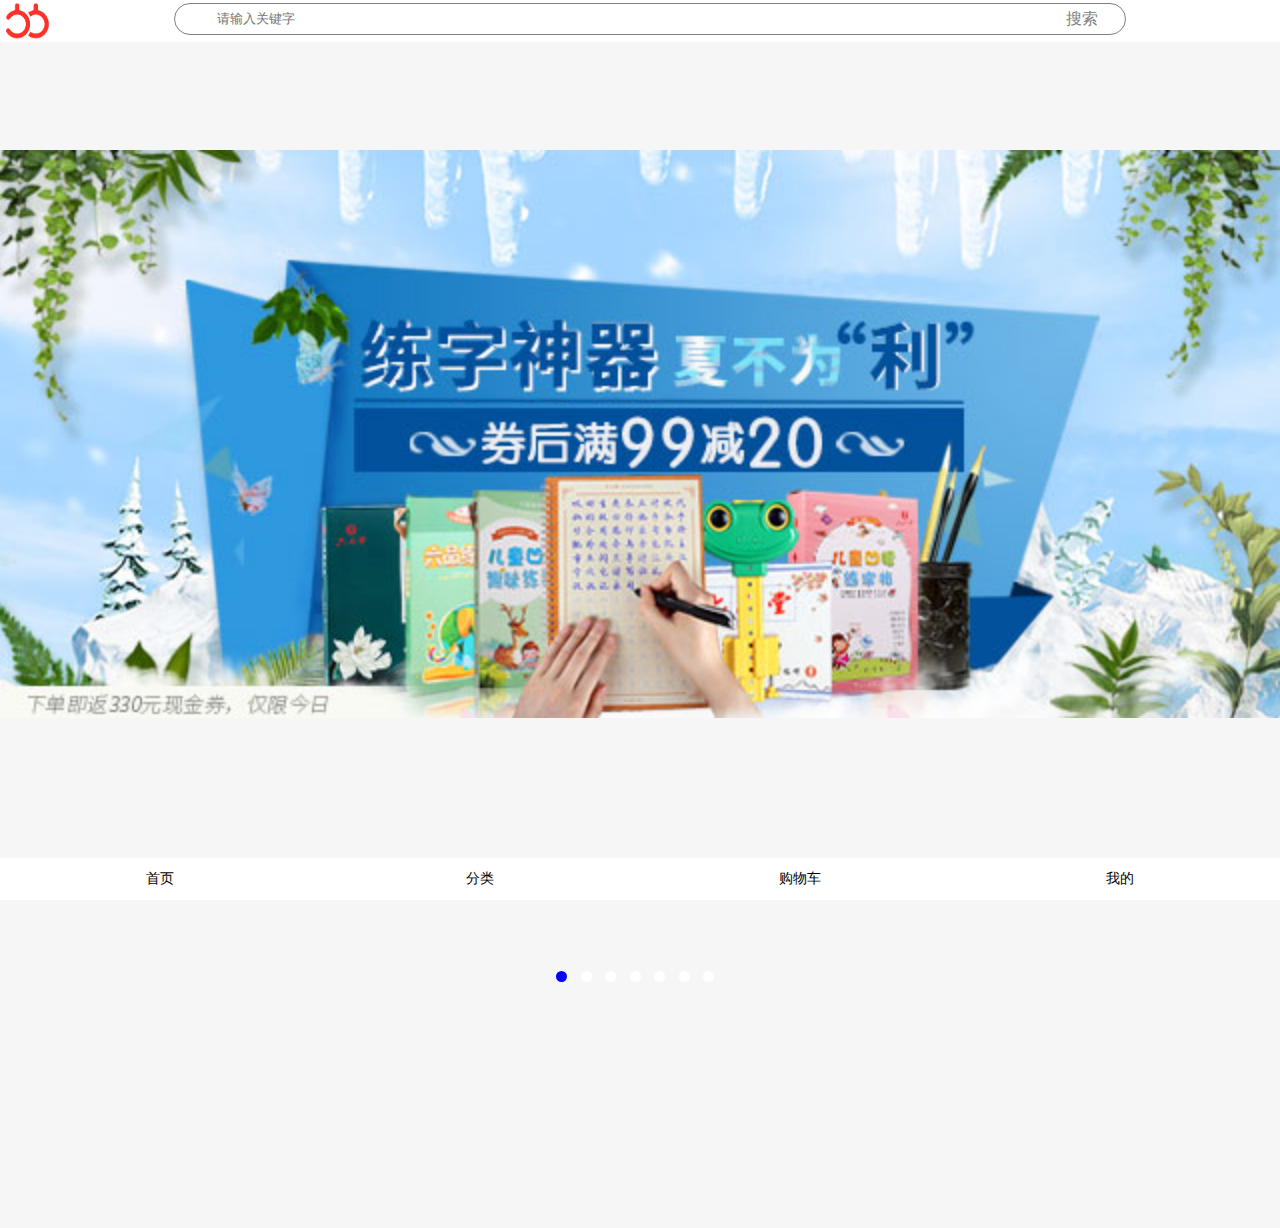
<file: index.html>
<!DOCTYPE html>
<html>
  <head>
    <meta name="viewport" content="width=device-width, initial-scale = 1.0">
    <meta charset="utf-8">
    <title>mobile-shop</title>
    <link rel="stylesheet" href="styles/reset.css">
    <link rel="stylesheet" href="styles/style.css">
    <link rel="stylesheet" href="styles/index.css">
  </head>
  <body>
    <header class="header">
      <nav>
        <div class="logo">
          <img src="images/logo1.jpg" alt="">
        </div>
        <div class="soso">
          <div class="soso-input">
            <input type="text" name="" placeholder="请输入关键字" id="search-text" class="search-soso">
            <input type="button" id="search-btn" class="search-btn" value="搜索">
          </div>
        </div>
        <div class="list" id="list">
          <img src="images/list.png" alt="">
        </div>
      </nav>
    </header>
    <section class="category">
      <div class="get-goods">
        <ul id="get-goods"></ul>
      </div>
    </section>
    <section class="banner">
      <div id="carousel" class="carousel">
          <div class="imagesList">
            <ul>
              <li><a href=""><img src="images/1.jpg" alt="" width="300"></a></li>
              <li><a href=""><img src="images/2.jpg" alt="" width="300"></a></li>
              <li><a href=""><img src="images/3.jpg" alt="" width="300"></a></li>
              <li><a href=""><img src="images/4.jpg" alt="" width="300"></a></li>
              <li><a href=""><img src="images/5.jpg" alt="" width="300"></a></li>
              <li><a href=""><img src="images/6.jpg" alt="" width="300"></a></li>
              <li><a href=""><img src="images/7.jpg" alt="" width="300"></a></li>
            </ul>
          </div>
          <div id="circles" class="circles">
            <ul>
              <li></li>
              <li></li>
              <li></li>
              <li></li>
              <li></li>
              <li></li>
              <li></li>
            </ul>
          </div>
        </div>
    </section>
    <section class="content">
      <ul id="goods">

      </ul>
    </section>
    <footer class="footer">
      <ul>
        <li><a href="index.html">首页</a></li>
        <li><a href="#">分类</a></li>
        <li><a href="cart.html">购物车</a></li>
        <li><a href="my.html">我的</a></li>
      </ul>
    </footer>
  </body>
  <script src="scripts/jquery-3.2.1.min.js" charset="utf-8"></script>
  <script src="scripts/style.js" charset="utf-8"></script>
  <script src="scripts/index.js" charset="utf-8"></script>
</html>
</file>
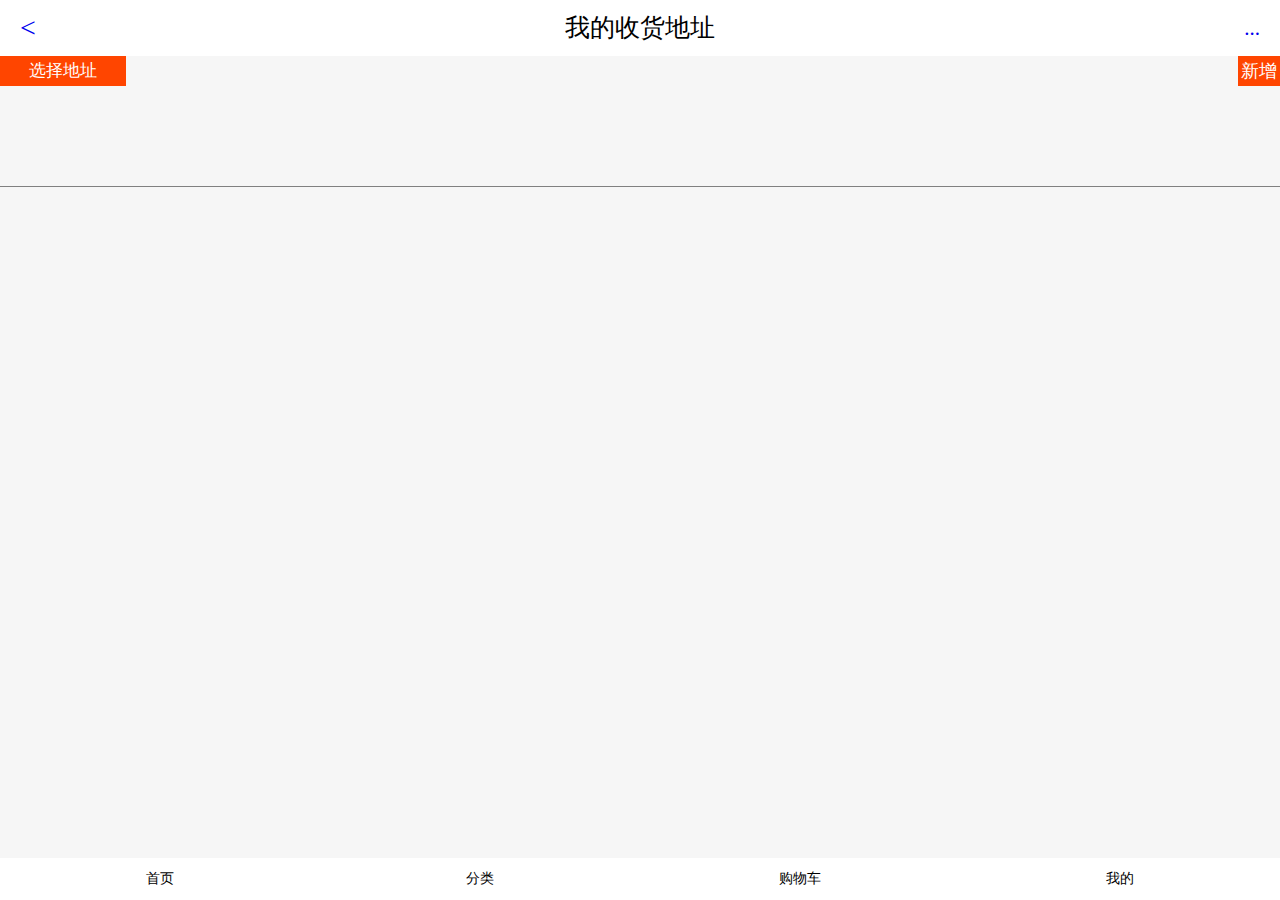
<file: address.html>
<!DOCTYPE html>
<html>
  <head>
    <meta name="viewport" content="width=device-width, initial-scale = 1.0">
    <meta charset="utf-8">
    <title>mobile-shop-address</title>
    <link rel="stylesheet" href="styles/reset.css">
    <link rel="stylesheet" href="styles/style.css">
    <link rel="stylesheet" href="styles/address.css">
  </head>
  <body>
    <header class="header">
      <a href="javascript:history.back();" class="back"><</a>
      <div class="my">我的收货地址</div>
      <a href="#" class="menu">...</a>
    </header>
    <section class="order-page">
      <span class="management">选择地址</span>
      <div class="address" id="address">
        <div class="zzz" id="zzz">

        </div>
      </div>
      <span id="addUserAddress">新增</span>
    </section>
    <section class="layer">
      <div class="dialog">
        <h2>新增收货人信息<span>X</span></h2>
        <form>
          <i class="dialog-i">收货地址</i><input type="text" name="address_name" placeholder="请输入收货地址" value=""><br />
          <i class="dialog-i">收货人</i><input type="text" name="consignee" placeholder="请输入收货人" value=""><br />
          <i class="dialog-i">城市</i><input type="text" name="city" placeholder="请输入您所在的城市" value=""><br />
          <i class="dialog-i">手机</i><input type="text" name="mobile" placeholder="请输入手机号" value=""><br />
          <input type="button" id="add" name="" value="保存收货人信息" class="add">
        </form>
      </div>
    </section>
    <footer class="footer">
      <ul>
        <li><a href="index.html">首页</a></li>
        <li><a href="#">分类</a></li>
        <li><a href="cart.html">购物车</a></li>
        <li><a href="my.html">我的</a></li>
      </ul>
    </footer>
  </body>
  <script src="scripts/jquery-3.2.1.min.js" charset="utf-8"></script>
  <script src="scripts/style.js" charset="utf-8"></script>
  <script src="scripts/address.js" charset="utf-8"></script>
</html>
</file>
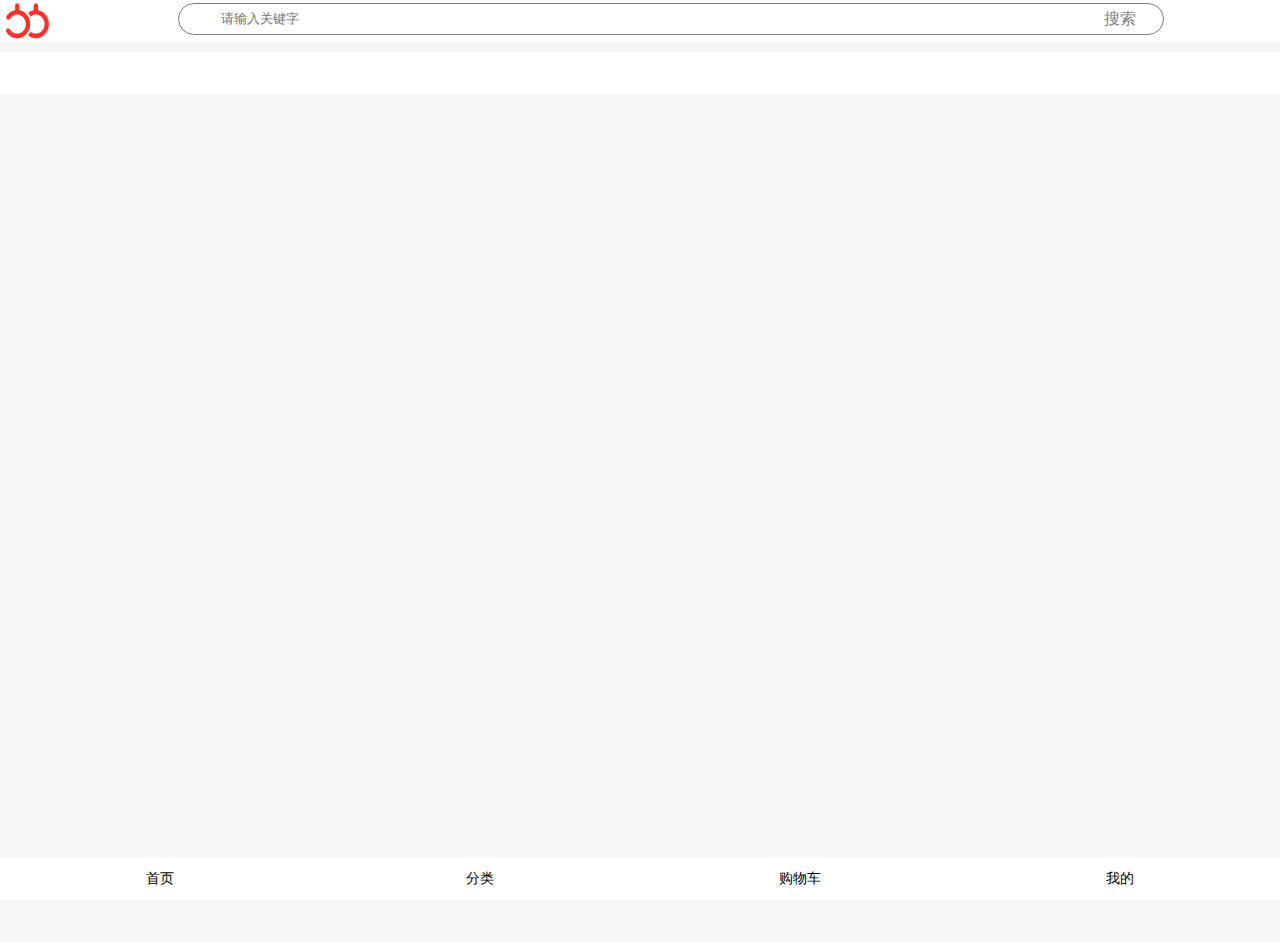
<file: list.html>
<!DOCTYPE html>
<html>
  <head>
    <meta name="viewport" content="width=device-width, initial-scale = 1.0">
    <meta charset="utf-8">
    <title>mobile-shop-list</title>
    <link rel="stylesheet" href="styles/reset.css">
    <link rel="stylesheet" href="styles/style.css">
    <link rel="stylesheet" href="styles/list.css">
  </head>
  <body>
    <header class="header">
      <nav>
        <div class="logo">
          <a href="javascript:history.back();"><img src="images/logo1.jpg" alt=""></a>
        </div>
        <div class="soso-list">
          <div class="soso-input">
            <input type="text" name="" placeholder="请输入关键字" id="search-text" class="search-soso">
            <input type="button" id="search-btn" class="search-btn" value="搜索">
          </div>
        </div>
        <!-- <div class="list" id="list">
          <img src="images/list.png" alt="">
        </div> -->
      </nav>
    </header>
    <section class="section">
      <section class="goods-nav">
        <div id="unit" class="unit">
          <ul id="get-goods">

          </ul>
        </div>
      </section>
      <section class="content">
        <ul id="goods">

        </ul>
      </section>
    </section>
    <footer class="footer">
      <ul>
        <li><a href="index.html">首页</a></li>
        <li><a href="#">分类</a></li>
        <li><a href="cart.html">购物车</a></li>
        <li><a href="my.html">我的</a></li>
      </ul>
    </footer>
  </body>
  <script src="scripts/jquery-3.2.1.min.js" charset="utf-8"></script>
  <script src="scripts/style.js" charset="utf-8"></script>
  <script src="scripts/list.js" charset="utf-8"></script>
</html>
</file>
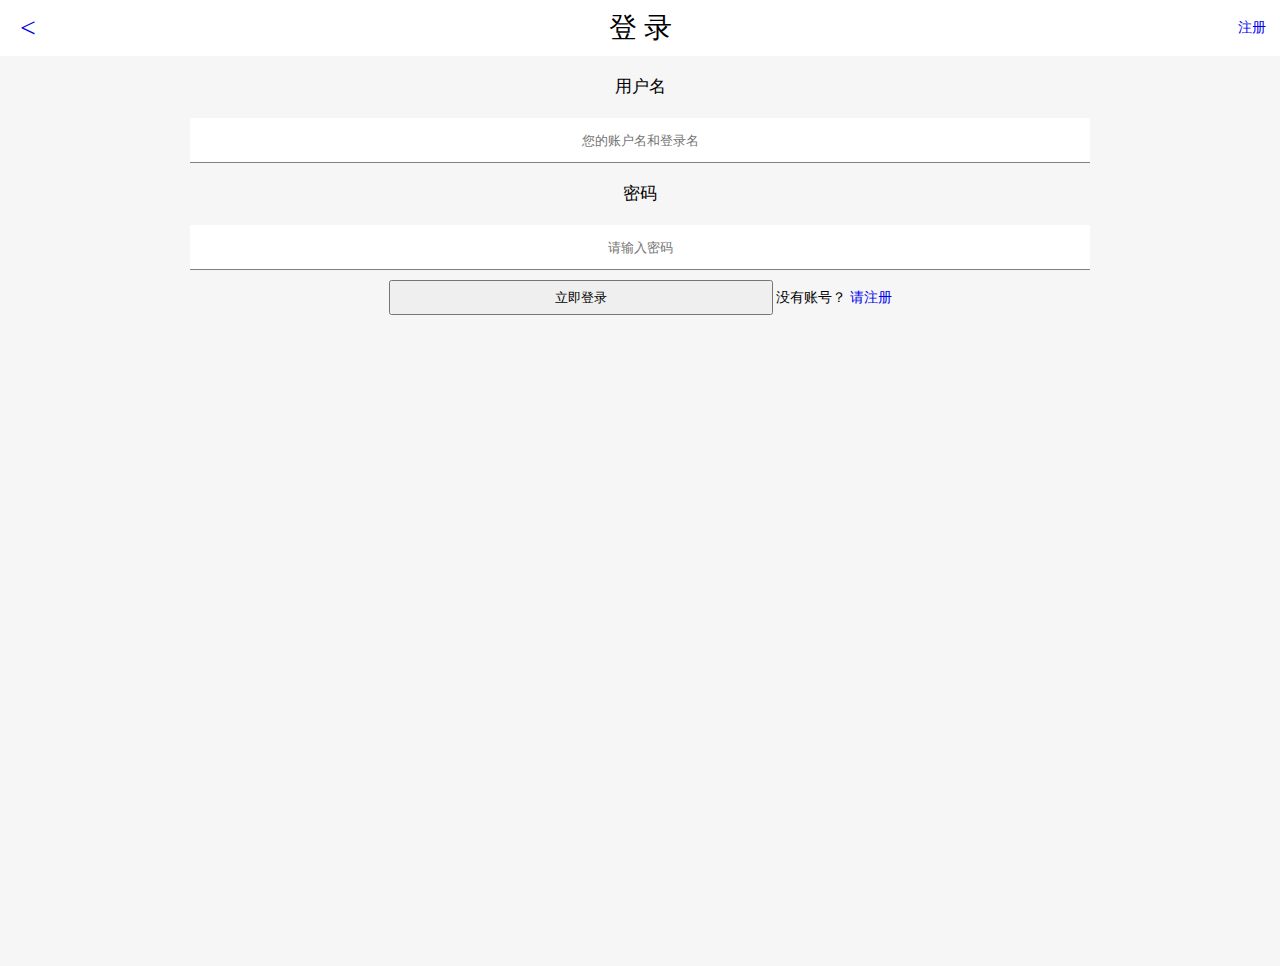
<file: login.html>
<!DOCTYPE html>
<html>
  <head>
    <meta name="viewport" content="width=device-width, initial-scale = 1.0">
    <meta charset="utf-8">
    <title>mobile-shop-login</title>
    <link rel="stylesheet" href="styles/reset.css">
    <link rel="stylesheet" href="styles/style.css">
    <link rel="stylesheet" href="styles/login.css">
  </head>
  <body>
    <header class="login-head">
      <div class="in">
        <a href="index.html"><</a>
      </div>
      <span>登 录</span>
      <div class="reg" ><a href="register.html">注册</a></div>
    </header>
    <div class="login">
      <div class="form">
        <div class="user">用户名</div>
        <input type="text" name="username" placeholder="您的账户名和登录名" class="user-input" id="username">
        <div class="pwd">密码</div>
        <input type="password" name="password" placeholder="请输入密码" class="pwd-input"><br>
        <input type="button" id="login-btn" name="" value="立即登录" class="login-btn">
        <span>没有账号？ <a href="register.html">请注册</a></span>
      </div>
    </div>
  </body>
  <script src="scripts/jquery-3.2.1.min.js" charset="utf-8"></script>
  <script src="scripts/style.js" charset="utf-8"></script>
  <script src="scripts/login.js" charset="utf-8"></script>
</html>
</file>
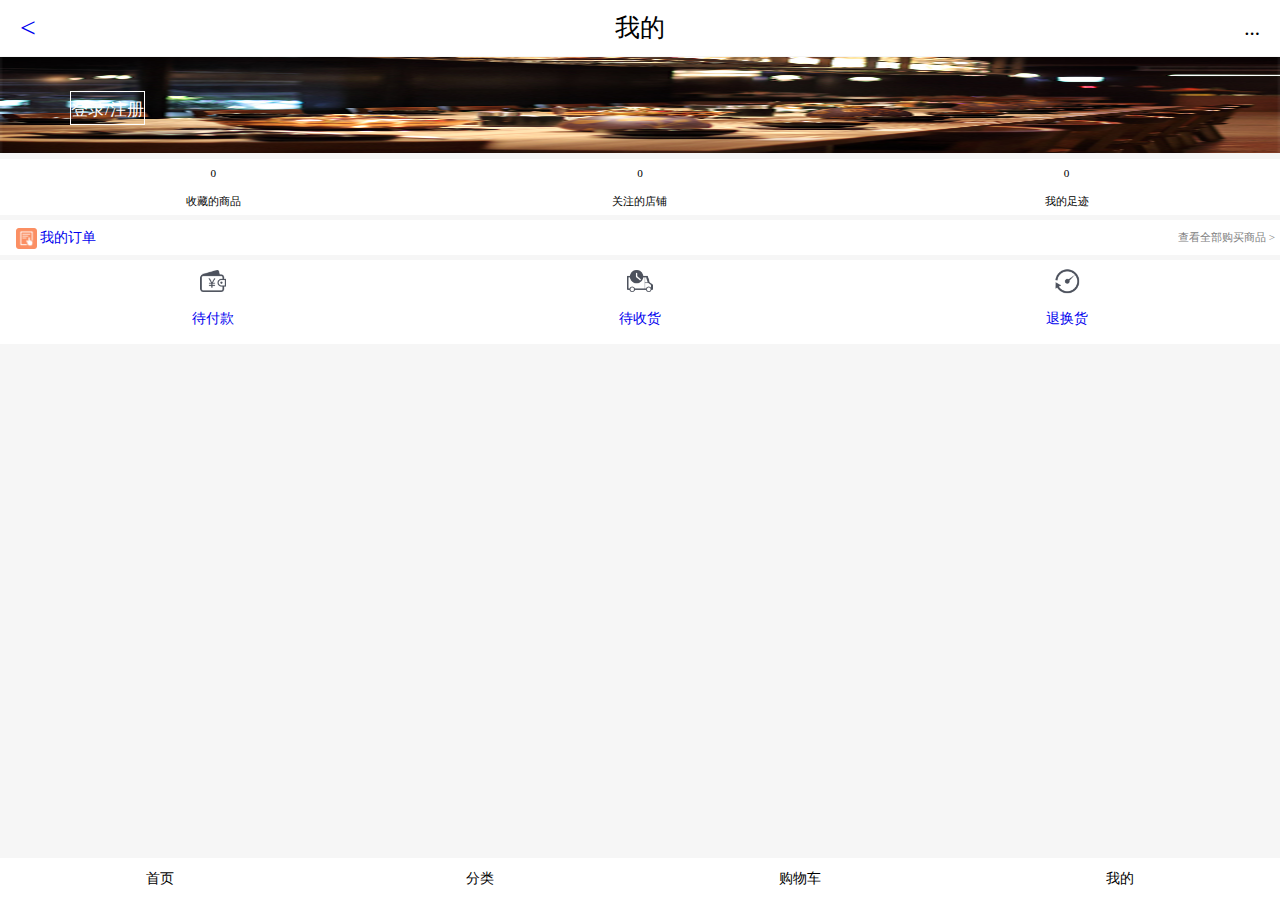
<file: my.html>
<!DOCTYPE html>
<html>
  <head>
    <meta name="viewport" content="width=device-width, initial-scale = 1.0">
    <meta charset="utf-8">
    <title>mobile-shop-my</title>
    <link rel="stylesheet" href="styles/reset.css">
    <link rel="stylesheet" href="styles/style.css">
    <link rel="stylesheet" href="styles/my.css">
  </head>
  <body>
    <header class="header">
      <a href="javascript:history.back();" class="back"><</a>
      <div class="my">我的</div>
      <span class="menu">...
        <div class="login-list">
					<p><a href="address.html">我的地址</a></p>
					<p>修改资料</p>
					<p id="logout">退出登录</p>
      	</div>
      </span>
    </header>
    <section class="content">
      <div class="user-basic">
        <a class="login-link" href="login.html" id="login">登录/注册</a>
      </div>
      <section class="user-stat">
        <a class="Collection" href="#">
          <em>0</em><br>收藏的商品
        </a>
        <a class="follow" href="#">
          <em>0</em><br>关注的店铺
        </a>
        <a class="footprint" href="#">
          <em>0</em><br>我的足迹
        </a>
      </section>
    <section class="order">
      <div class="order-my">
        <a class="slide-link" href="order.html">
          <img src="images/my-order.png"> 我的订单
        </a>
        <em>查看全部购买商品 ></em>
      </div>
      <nav class="order-nav">
        <ul>
          <li>
            <img src="images/my-cart.png" alt=""><br>
            <a href="#" class="pd-pay">待付款</a>
          </li>
          <li>
            <img src="images/my-shouhuo.png" alt=""><br>
            <a href="#" class="pd-pay">待收货</a>
          </li>
          <li>
            <img src="images/my-return.png" alt=""><br>
            <a href="#" class="pd-pay">退换货</a>
          </li>
        </ul>
      </nav>
    </section>
  </section>
  <footer class="footer">
    <ul>
      <li><a href="index.html">首页</a></li>
      <li><a href="#">分类</a></li>
      <li><a href="cart.html">购物车</a></li>
      <li><a href="my.html">我的</a></li>
    </ul>
  </footer>
</body>
  <script src="scripts/jquery-3.2.1.min.js" charset="utf-8"></script>
  <script src="scripts/style.js" charset="utf-8"></script>
  <script src="scripts/my.js" charset="utf-8"></script>
</html>
</file>
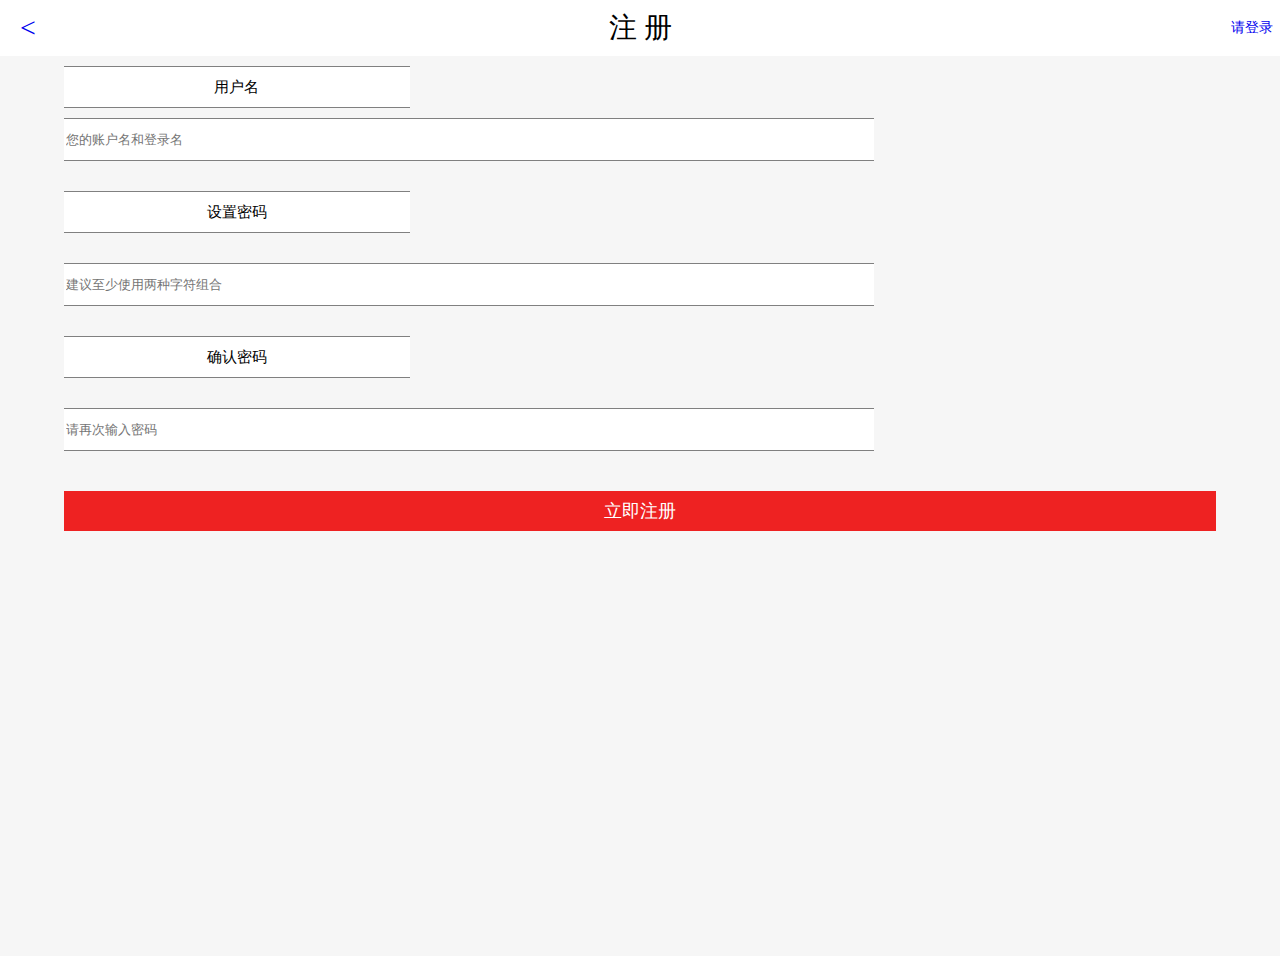
<file: register.html>
<!DOCTYPE html>
<html>
  <head>
    <meta name="viewport" content="width=device-width, initial-scale = 1.0">
    <meta charset="utf-8">
    <title>mobile-shop-register</title>
    <link rel="stylesheet" href="styles/reset.css">
    <link rel="stylesheet" href="styles/style.css">
    <link rel="stylesheet" href="styles/register.css">
  </head>
  <body>
    <header class="login-head">
      <div class="in">
        <a href="index.html"><</a>
      </div>
      <span>注 册</span>
      <div class="reg" ><a href="login.html">请登录</a></div>
    </header>
    <div class="sec-bg">
      <div class="form">
        <div class="user">
          用户名
        </div>
        <input type="text" name="username" placeholder="您的账户名和登录名" class="user-input" id="username"><br><em id="user-tip1" class="tip"></em>
        <div class="pwd">
          设置密码
        </div>
        <input type="password" name="password" placeholder="建议至少使用两种字符组合" class="pwd-input"><em id="user-tip2" class="tip"></em>
        <div class="pwd">
          确认密码
        </div>
        <input type="password" name="password1" placeholder="请再次输入密码" class="pwd-input"><em id="user-tip3" class="tip"></em>
        <input type="button" id="register" name="" value="立即注册" class="register">
      </div>
    </div>
  </body>
  <script src="scripts/jquery-3.2.1.min.js" charset="utf-8"></script>
  <script src="scripts/style.js" charset="utf-8"></script>
  <script src="scripts/register.js" charset="utf-8"></script>
</html>
</file>
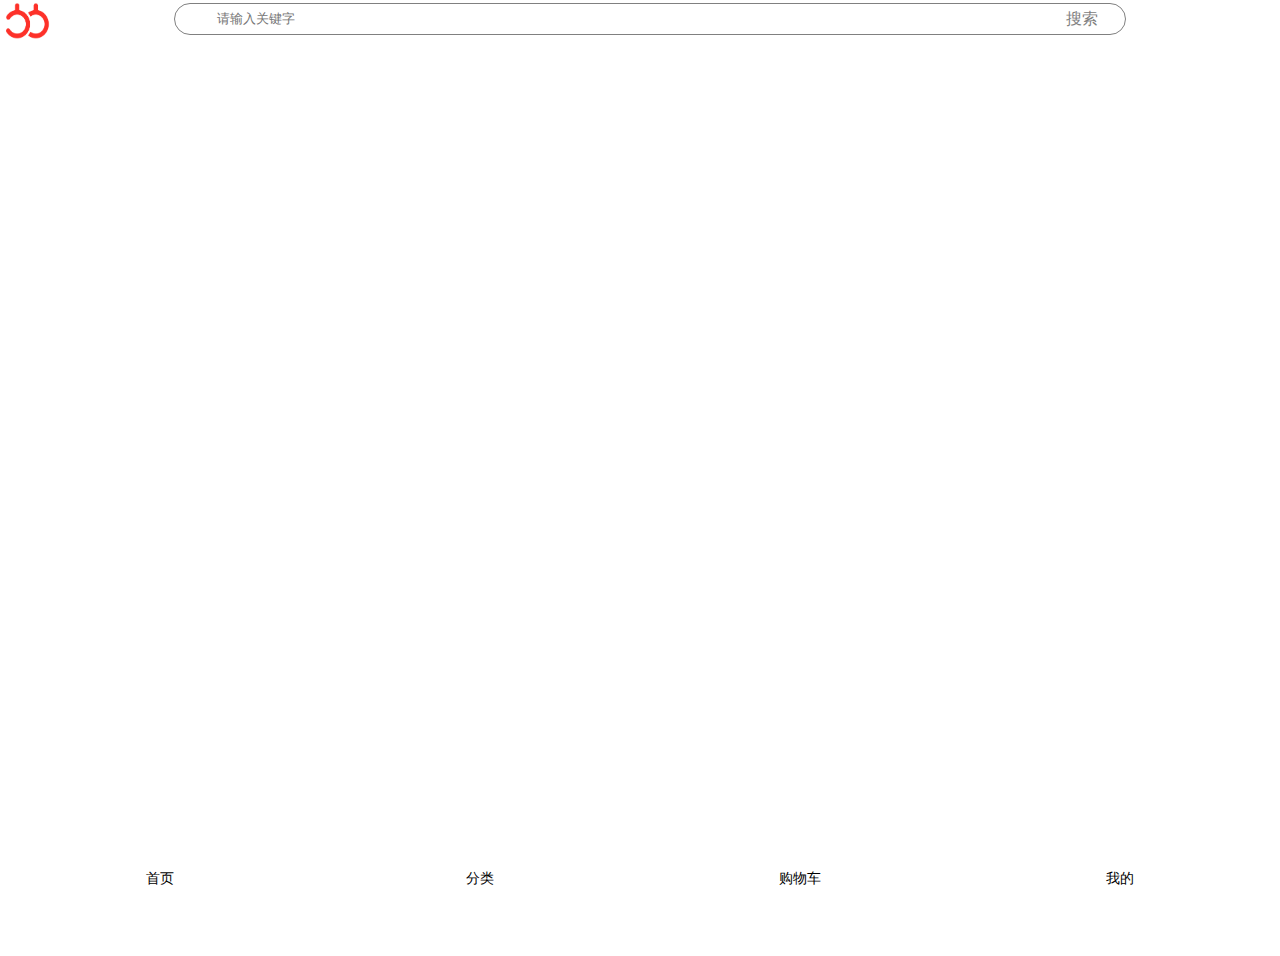
<file: search.html>
<!DOCTYPE html>
<html>
  <head>
    <meta name="viewport" content="width=device-width, initial-scale = 1.0">
    <meta charset="utf-8">
    <title>mobile-shop-search</title>
    <link rel="stylesheet" href="styles/reset.css">
    <link rel="stylesheet" href="styles/style.css">
    <link rel="stylesheet" href="styles/search.css">
  </head>
  <body>
    <header class="header">
      <nav>
        <div class="logo">
          <a href="index.html"><img src="images/logo1.jpg" alt=""></a>
        </div>
        <div class="soso">
          <div class="soso-input">
            <input type="text" name="" placeholder="请输入关键字" id="search-text" class="search-soso">
            <input type="button" id="search-btn" class="search-btn" value="搜索">
          </div>
        </div>
        <div class="list" id="list">
          <img src="images/list.png" alt="">
        </div>
      </nav>
    </header>
    <section>
      <div class="search" id="Att"></div>
    </section>
    <footer class="footer">
      <ul>
        <li><a href="index.html">首页</a></li>
        <li><a href="#">分类</a></li>
        <li><a href="cart.html">购物车</a></li>
        <li><a href="my.html">我的</a></li>
      </ul>
    </footer>
  </body>
  <script src="scripts/jquery-3.2.1.min.js" charset="utf-8"></script>
  <script src="scripts/style.js" charset="utf-8"></script>
  <script src="scripts/search.js" charset="utf-8"></script>
</html>
</file>
<file: styles/style.css>
html, body {
  width: 100%;
  height: 100%;
  background: #f6f6f6;
  position: relative;}
html {
  font-size: 14px;
}

.header  {
  width: 100%;
  height: 3rem;
  background: #fff;
  z-index: 999;
}
.header nav {
  width: 100%;
  height: 3rem;
}
.header nav .logo {
  float: left;
  width: 4rem;
  height: 3rem;
}
.header nav .logo img {
  width: 4rem;
  height: 3rem;
}
.header nav .soso {
  width: calc(100% - 7rem);
  height: 100%;
  float: left;
}
.header nav .soso-input {
  position: relative;
  width: 80%;
  height: 2rem;
  margin-left: 10%;
  margin-top: 0.2rem;
}
.header nav .soso-input .search-soso {
  width: 100%;
  height: 100%;
  border-radius: 2rem;
  text-indent: 3em;
  outline: none;
  border: 1px solid gray;
}
.header nav .soso-input .search-btn {
  position: absolute;
  top: 3px;
  right: 10px;
  outline: none;
  background: #fff;
  width: 4rem;
  height: 2rem;
  border: none;
  color: gray;
  font-size: 16px;
}
.header nav .list {
  float: right;
  width: 3rem;
  height: 3rem;
  text-align: center;
}
.list img {
  width: 1.6rem;
  height: 1.6rem;
  margin-top: 10px;
  cursor: pointer;
}
.list:hover .get-goods {
  display: block;
}
.footer {
  position: fixed;
  bottom: 0;
  left: 0;
  width: 100%;
  height: 3rem;
  /*background: rgba(22, 22, 22, 0.8);*/
  background: #fff;
}
.footer ul li {
  float: left;
  width: 25%;
  height: 2rem;
  line-height: 3rem;
  text-align: center;
}
.footer ul li a {
  color: black;
}
</file>
<file: styles/index.css>
.category {
  padding-top: 3rem;
  width: 100%;
  height:7rem;
}
.get-goods {
  width: 100%;
  height: 7rem;
  overflow: hidden;
}
.get-goods ul li {
  float: left;
  width: 20%;
  height: 3rem;
  text-align: center;
  line-height: 3rem;
  margin: 5px 0;
  background: #fff;
}
.get-goods ul li a {
  color: black;
}
.header {
  position: fixed;
  top: 0;
  height: 0;
  width: 100%;
  height: 3rem;
  background: #fff;
  z-index: 999;
}
.banner {
  margin: 10px auto;
  width: 100%;
  height: 12rem;
}
.carousel {
	position: relative;
	width: 100%;
  height: 12rem;
	overflow: hidden;
}
.carousel ul {
	list-style: none;
}
.imagesList {
	width: 100%;
}
.carousel .imagesList ul li {
	position: absolute;
	top: 0;
	left: 0;
	width: 100%
}
.carousel ul li img {
	width: 100%;
}
.circles {
	position: absolute;
	bottom: 120px;
	left: 50%;
	transform: translateX(-50%);
	z-index: 999;
	width: 50%;
	height: 40px;
}
.circles ul {
	list-style: none;
	text-align: center;
	line-height: 40px;
}
.circles ul li {
	display: inline-block;
	position: relative;
	margin-right: 10px;
	width: 11px;
	height: 11px;
	border-radius: 50%;
	background-color: white;
}
.circles ul li.cur {
	background-color: blue;
}
.content {
  width: 100%;
  height: 100%;
}
.content ul {
  margin: 0 auto;
  width: 90%;
  height: 100%;
}
.content ul .oA {
  width: 45%;
  height: 15rem;
}
.content ul li {
  float: left;
  width: 45%;
  height: 13rem;
  margin: 0 2%;
  margin-bottom: 6rem;
  border: 1px solid gray;
}
.content ul li img {
  width: 100%;
  height: 100%;
}
.content ul li p {
  display: inline-block;
  width: 100%;
  height: 3rem;
  overflow: hidden;
  text-overflow: ellipsis;
  white-space: nowrap;
  margin-top: 1rem;
}
.content ul li a {
  color: red;
}
</file>
<file: styles/address.css>
.header {
  width: 100%;
  height: 4rem;
  background: #fff;
}
.header .back {
  display: inline-block;
  width: 4rem;
  height: 4rem;
  line-height: 4rem;
  text-align: center;
  float: left;
  font-size: 2rem;
}
.header .my {
  width: calc(100% - 8rem);
  height: 4rem;
  line-height: 4rem;
  text-align: center;
  float: left;
  font-size: 1.8rem;
}
.header .menu {
  position: relative;
  float: right;
  width: 4rem;
  line-height: 4rem;
  text-align: center;
  height: 4rem;
  font-size: 1.5rem;
}
.order-page {
  position: relative;
  width: 100%;
}

.management {
  display: inline-block;
  width: 9rem;
  line-height: 30px;
  font-size: 1.2rem;
  text-align: center;
  float: left;
  color: #fff;
  background: #ff4500
}
#addUserAddress {
  position: absolute;
  top: 0;
  right: 0;
  cursor: pointer;
  float: right;
  width: 3rem;
  line-height: 30px;
  font-size: 18px;
  text-align: center;
  color: #fff;
  background: #ff4500
}
#addUserAddress:hover {
  background: black;
  color: white;
}
.layer {
  display: none;
  background: rgba(0, 0, 0, 0.3);
  width: 100%;
  position: absolute;
  top: 4rem;
}
.dialog {
  width: 80%;
  height: 30rem;
  margin: 2rem 10%;
  text-align: center;
  background: #fff;
  position: relative;
}
.dialog .dialog-i {
  display: inline-block;
  width: 90px;
  line-height: 30px;
  text-align: center;
  margin: 3px 0;
}
.dialog h2 {
  line-height: 30px;
  text-align: left;
  border-bottom: 1px solid gray;
  color: red;
  margin-left: 10px;
  font-size: 16px;
}
.dialog h2 span {
  display: inline-block;
  float: right;
  padding: 0px 10px;
  background: orange;
  cursor: pointer;
}
.add {
  display: inline-block;
  width: 200px;
  height: 40px;
  line-height: 40px;
  font-size: 16px;
  position: absolute;
  right: 20px;
  bottom: 20px;
  cursor: pointer;
}
.add:hover {
  background: orange;
  color: #fff;
}
.payment {
  width: 500px;
  height: 80px;
  margin-left: 60px;
  margin-top: 60px;
}
.payment span {
  display: inline-block;
  width: 100px;
  height: 30px;
  line-height: 30px;
  border: 1px solid gray;
  text-align: center;
  cursor: pointer;
  margin: 10px 20px;
}
.payment span:hover {
  background: black;
  color: white;
}
.order {
  width: 200px;
  line-height: 40px;
  background: red;
  float: right;
  font-size: 18px;
  color: #fff;
  text-align: center;
  margin-bottom: 10px;
  cursor: pointer;
}
.address {
  width: 100%;
  height: 100px;
  text-align: left;
  overflow: hidden;
  border-bottom: 1px solid gray;
}
.address-item {
  line-height: 30px;
  font-size: 16px;
  border-top: 1px solid gray;
}
#total {
  margin-left: 90px;
  width: 150px;
  height: 30px;
  line-height: 30px;
  font-size: 18px;
  font-weight: bold;
}
.fl {
  float: left;
  margin-top: 10px;
}
</file>
<file: styles/list.css>
.section {
  width: 100%;
  height: 100%;
  padding-top: 3rem;
}
.goods-nav {
  position: relative;
  width: 100%;
  height: 3rem;
  box-sizing: border-box;
  margin: 10px auto;
  overflow: hidden;
  background: #fff;
}
.header {
  position: fixed;
  top: 0;
  height: 0;
  width: 100%;
  height: 3rem;
  background: #fff;
  z-index: 999;
}
.header nav .soso-list {
  width: calc(100% - 4rem);
  height: 100%;
  float: left;
}
.goods-nav .unit {
  width: 1000px;
  height: 3rem;
}
.unit li {
  float: left;
  width: 4rem;
  line-height: 3rem;
}
.unit li a {
  color: black;
}
.content {
  width: 100%;
}
.content ul {
  width: 100%;
  height: 100%;
}
.content ul .oA {
  width: 45%;
  height: 15rem;
}
.content ul li {
  float: left;
  width: 45%;
  height: 13rem;
  margin: 0 2%;
  margin-bottom: 6rem;
  border: 1px solid gray;
}
.content ul li img {
  width: 100%;
  height: 100%;
}
.content ul li p {
  display: inline-block;
  width: 100%;
  height: 3rem;
  overflow: hidden;
  text-overflow: ellipsis;
  white-space: nowrap;
  margin-top: 1rem;
}
.content ul li a {
  color: red;
}
</file>
<file: styles/login.css>
.login-head {
  width: 100%;
  height: 4rem;
  background: #fff;
}
.login-head .in {
  float: left;
  width: 4rem;
  height: 4rem;
  font-size: 2rem;
  text-align: center;
  line-height: 4rem;
}
.login-head span {
  display: inline-block;
  width: calc(100% - 8rem);
  height: 2rem;
  text-align: center;
  line-height: 4rem;
  font-size: 2rem;
}
.login-head .reg {
  float: right;
  width: 4rem;
  height: 4rem;
  line-height: 4rem;
  text-align: center;
}
.login {
  width: 100%;
  height: 100%;
  text-align: center;
}
.login .form {
  width: 100%;
  height: 100%;
}
.user {
  width: 100%;
  height: 3rem;
  line-height: 3rem;
  font-size: 1.2rem;
  margin-top: 10px;
}
.user-input {
  width: 70%;
  height: 3rem;
  outline: none;
  border: none;
  border-bottom: 1px solid gray;
  text-align: center;
  margin-top: 10px;
}
.pwd {
  width: 100%;
  height: 3rem;
  line-height: 3rem;
  font-size: 1.2rem;
  margin-top: 10px;
}
.pwd-input {
  width: 70%;
  height: 3rem;
  outline: none;
  border: none;
  border-bottom: 1px solid gray;
  text-align: center;
  margin-top: 10px;
}
.login-btn {
  width: 30%;
  height: 2.5rem;
  margin-top: 10px;
}
</file>
<file: styles/my.css>
.header {
  width: 100%;
  height: 4rem;
  background: #fff;
}
.header .back {
  display: inline-block;
  width: 4rem;
  height: 4rem;
  line-height: 4rem;
  text-align: center;
  float: left;
  font-size: 2rem;
}
.header .my {
  width: calc(100% - 8rem);
  height: 4rem;
  line-height: 4rem;
  text-align: center;
  float: left;
  font-size: 1.8rem;
}
.header .menu {
  position: relative;
  float: right;
  width: 4rem;
  line-height: 4rem;
  text-align: center;
  height: 4rem;
  font-size: 1.5rem;
}
.login-list {
  position: absolute;
  top: 4rem;
  right: 0%;
  width: 260%;
  height: 12rem;
  background: #fff;
  font-size: 1.2rem;
  display: none;
}
.login-list {
  background: #f6f6f6;
}
.login-list a {
  color: black;
}
.content {
  width: 100%;
}
.user-basic {
  width: 100%;
  height: 7rem;
  background: url(../images/user-bg.png);
  background-size: 100% 100%;
}
.login-link {
  display: inline-block;
  height: 2.3rem;
  border: 1px solid #fff;
  margin: 2.5rem 5rem;
  line-height: 2.5rem;
  text-align: center;
  color: #fff;
  font-size: 1.2rem;
}
.user-stat {
  margin-top: 5px;
  width: 100%;
  height: 4rem;
  background: #fff;
}
.user-stat a {
  display: inline-block;
  width: 33.333333%;
  height: 2rem;
}
.footprint {
  float: left;
  text-align: center;
  line-height: 2rem;
  font-size: 0.8rem;
  color: black;
}
.Collection {
  float: left;
  text-align: center;
  line-height: 2rem;
  font-size: 0.8rem;
  color: black;
}
.follow {
  float: left;
  text-align: center;
  line-height: 2rem;
  font-size: 0.8rem;
  color: black;
}
.order {
  margin-top: 5px;
  width: 100%;
}
.order-my {
  width: 100%;
  height: 2.5rem;
  background: #fff;
  line-height: 2rem;
}
.order-my .slide-link {
  display: inline-block;
  width: 8rem;
  height: 2rem;
  line-height: 2.5rem;
  float: left;
  text-align: center;
}
.order-my .slide-link img {
  width: 1.5rem;
  height: 1.5rem;
  vertical-align: middle;
}
.order-my em {
  float: right;
  width: 10rem;
  height: 2.5rem;
  text-align: right;
  padding-right: 5px;
  color: gray;
  line-height: 2.5rem;
  font-size: 0.8rem;
}
.order-nav {
  margin-top: 5px;
  width: 100%;
  height: 6rem;
  background: #fff;
}
.order-nav ul {
  width: 100%;
  height: 100%;
}
.order-nav ul li {
  float: left;
  width: 33.33333%;
  height: 100%;
  text-align: center;
  line-height: 2rem;
}
.order-nav ul li img {
  margin-top: 0.5rem;
  width: 2rem;
  height: 2rem;
}
</file>
<file: styles/register.css>
.login-head {
  width: 100%;
  height: 4rem;
  background: #fff;
}
.login-head .in {
  float: left;
  width: 4rem;
  height: 4rem;
  font-size: 2rem;
  text-align: center;
  line-height: 4rem;
}
.login-head span {
  display: inline-block;
  width: calc(100% - 8rem);
  height: 2rem;
  text-align: center;
  line-height: 4rem;
  font-size: 2rem;
}
.login-head .reg {
  float: right;
  width: 4rem;
  height: 4rem;
  line-height: 4rem;
  text-align: center;
}
.sec-bg {
  width: 90%;
  height: 100%;
  margin: 0 auto;
}
.form {
  width: 100%;
  height: 100%;
  position: relative;
  overflow: hidden;
}
.form .user {
  width: 30%;
  height: 2.85rem;
  font-size: 1.1rem;
  color: black;
  line-height: 2.85rem;
  text-align: center;
  border: 1px solid gray;
  border-right: none;
  border-left: none;
  float: left;
  margin-top: 10px;
  background: #fff;
}
.form .pwd {
  width: 30%;
  height: 2.85rem;
  font-size: 1.1rem;
  color: black;
  line-height: 2.85rem;
  text-align: center;
  border: 1px solid gray;
  border-right: none;
  border-left: none;
  float: left;
  margin-top: 30px;
  background: #fff;
}
.user-input {
  width: 70%;
  height: 2.8rem;
  border: 1px solid gray;
  border-left: none;
  border-right: none;
  margin-top: 10px;
  outline: none;
}
.pwd-input {
  width: 70%;
  height: 2.8rem;
  border: 1px solid gray;
  border-left: none;
  border-right: none;
  margin-top: 30px;
  outline: none;
}
.register {
  width: 100%;
  height: 40px;
  background: #ee2222;
  outline: none;
  border: none;
  margin-top: 40px;
  font-size: 18px;
  color: #fff;
  cursor: pointer;
}
#user-tip1 {
  width: 100%;
  height: 33px;
  background: rgba(0, 0, 0, 0.0);
  position: absolute;
  top: 53px;
  left: 0;
}
#user-tip2 {
  width: 100%;
  height: 33px;
  background: rgba(0, 0, 0, 0.0);
  position: absolute;
  top: 125px;
  left: 0;
}
#user-tip3 {
  width: 100%;
  height: 33px;
  background: rgba(0, 0, 0, 0.0);
  position: absolute;
  top: 203px;
  left: 0;
}
.tip {
  font-size: 16px;
  text-align: center;
  line-height: 30px;
  color: red;
}
</file>
<file: styles/search.css>
body,html {
  background: #fff;
}
header {
  position: fixed;
  top: 0;
  left: 0;
  background: #fff;
}
/*.soso-list {
  width: 100%;
  height: 100%;
}
.soso-input {
  position: relative;
  width: 80%;
  height: 80%;
  margin: 0 auto;
}
.soso-input .search-soso {
  width: 100%;
  height: 100%;
  background: #f5f5f5;
  text-indent: 3em;
  outline: none;
  border: 1px solid gray;
}*/
/*.soso-input .search-btn {
  position: absolute;
  top: 4px;
  right: 1rem;
  width: 4rem;
  height: 2rem;
  background: #f5f5f5;
  outline: none;
  border: none;
  font-size: 1.5rem;
}*/
section {
  margin-top: 4rem;
  width: 100%;
  height: 100%;
}
.search {
  width: 100%;
  height: 100%;
}
.search .search-a {
  width: 100%;
  height: 13rem;
  margin: 5px auto;
}
.search .search-a a img {
  float: left;
  width: 44%;
  height: 13rem;
}
.search .search-a a .search-j {
  float: right;
  width: 50%;
  height: 13rem;
}
.search-j i {
  display: inline-block;
  width: 100%;
  height: 11rem;
  padding-top: 10px;
  line-height: 2rem;
}
.search-j span {
  font-size: 16px;
  color: red;
}
</file>
